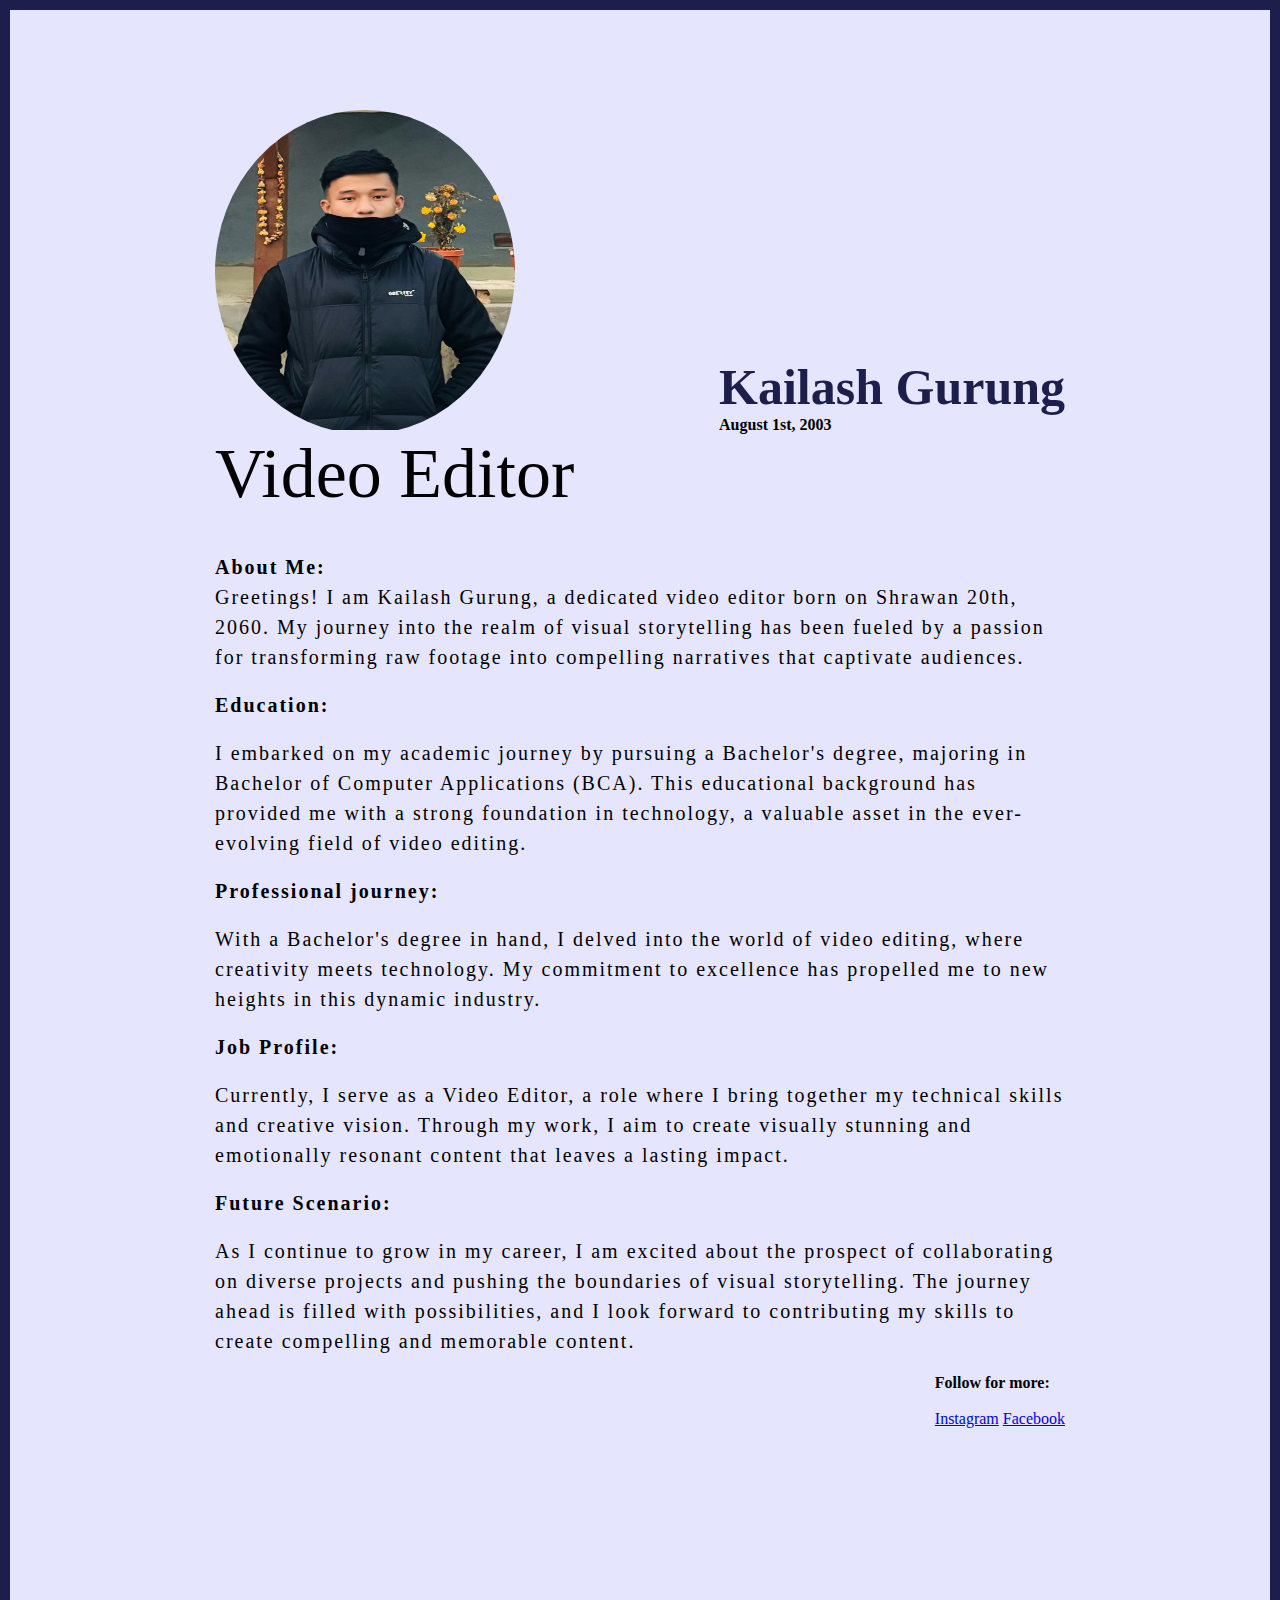
<file: index.html>
<!DOCTYPE html>
<html lang="en">
<head>
    <meta charset="UTF-8">
    <meta name="viewport" content="width=device-width, initial-scale=1.0">
    <title>Kailash</title>
    <link rel="stylesheet" href="index.css">
</head>
<body>
    <div class="container">
        <div class="content">
            <section id="top_section">
            <div class="image_container">
                <img src="kailsh.jpg" alt="noting">
            </div>
            <div>
                <h1>Kailash Gurung</h1>
                <h4>August 1st,  2003 </h4>

            </div>
            </section>
            <secion class="about_section">
                <h2>Video Editor</h2>
                <br>
                <p> <strong>About Me:</strong> </p>
                <p>Greetings! I am Kailash Gurung, a dedicated video editor born on Shrawan 20th, 2060.
                     My journey into the realm of visual storytelling has been fueled by a passion for 
                     transforming raw footage into compelling narratives that captivate audiences.
                    </p>
                    <br>
                    <p> <strong>Education:</strong> </p>
                    <br>
                    <p>I embarked on my academic journey by pursuing a Bachelor's degree, majoring in 
                        Bachelor of Computer Applications (BCA). This educational background has 
                        provided me with a strong foundation in technology, a valuable asset in the 
                        ever-evolving field of video editing.</p>
                    <br>
                    <p> <strong>Professional journey:</strong> </p>
                    <br>
                    <p>With a Bachelor's degree in hand, I delved into the world of video editing,
                         where creativity meets technology. My commitment to excellence has 
                         propelled me to new heights in this dynamic industry.</p>
                         <br>
                         <p> <strong>Job Profile:</strong> </p>
  
  <br>
                         <p>Currently, I serve as a Video Editor, a role where I bring together
                             my technical skills and creative vision. Through my work, I aim to 
                             create visually stunning and emotionally resonant content that 
                             leaves a lasting impact.</p>
                             <br>
                             <p> <strong>Future Scenario:</strong> </p>
                             <br>
                             <p>As I continue to grow in my career, I am excited about the prospect of 
                                collaborating on diverse projects and pushing the boundaries of visual 
                                storytelling. The journey ahead is filled with possibilities, and I look 
                                forward to contributing my skills to create compelling and memorable content.

                             </p>
                             <br>

            </secion>
            <footer>
                <h4><strong>Follow for more:</strong></h4>
                <br>
                <a href="https://www.instagram.com/gunn.r.0520">Instagram</a>
                <a href="https://www.facebook.com/profile.php?id=100020962661274">Facebook</a>

            </footer>
        </div>
    </div>
</body>
</html>
</file>
<file: index.css>
*{
    margin: 0;
    border: 0;
    box-sizing: border-box;

}
.container{
    background-color: #e5e5fd;
    min-height: 200vh;
    border: 10px solid #1d1e4c;

}

#top_section{
    margin-top: 100px;
    display: flex;
    justify-content: space-between;
    align-items:flex-end ;
}

#top_section h1{
    font-size: 50px;
    font-weight: bold;
    color:#1d1e4c ;
    transform:uppercase;
}

#top_section h4{

}

.content{
    max-width: 850px;
    margin: 0 auto;
}

.image_container{
    border-radius:50% ;
overflow: hidden;
}

.image_container
img{
    width: 300px;
    height: 320px;
}

.about_section{
    margin-top: 50px;
}

.about_section h2{
    font-size: 70px;
    font-weight: 400;
    margin-bottom: 20px;
}

.about_section p{
    font-size: 20px;
    line-height: 30px;
    letter-spacing: 2px;

}

footer{
    float: right;
}
</file>
<file: 1st.css>
*{
    margin: 0;
    border: 0;
    box-sizing: border-box;

}
.container{
    background-color: #e5e5fd;
    min-height: 200vh;
    border: 10px solid #1d1e4c;

}

#top_section{
    margin-top: 100px;
    display: flex;
    justify-content: space-between;
    align-items:flex-end ;
}

#top_section h1{
    font-size: 50px;
    font-weight: bold;
    color:#1d1e4c ;
    transform:uppercase;
}

#top_section h4{

}

.content{
    max-width: 850px;
    margin: 0 auto;
}

.image_container{
    border-radius:50% ;
overflow: hidden;
}

.image_container
img{
    width: 300px;
    height: 320px;
}

.about_section{
    margin-top: 50px;
}

.about_section h2{
    font-size: 70px;
    font-weight: 400;
    margin-bottom: 20px;
}

.about_section p{
    font-size: 20px;
    line-height: 30px;
    letter-spacing: 2px;

}

footer{
    float: right;
}
</file>
